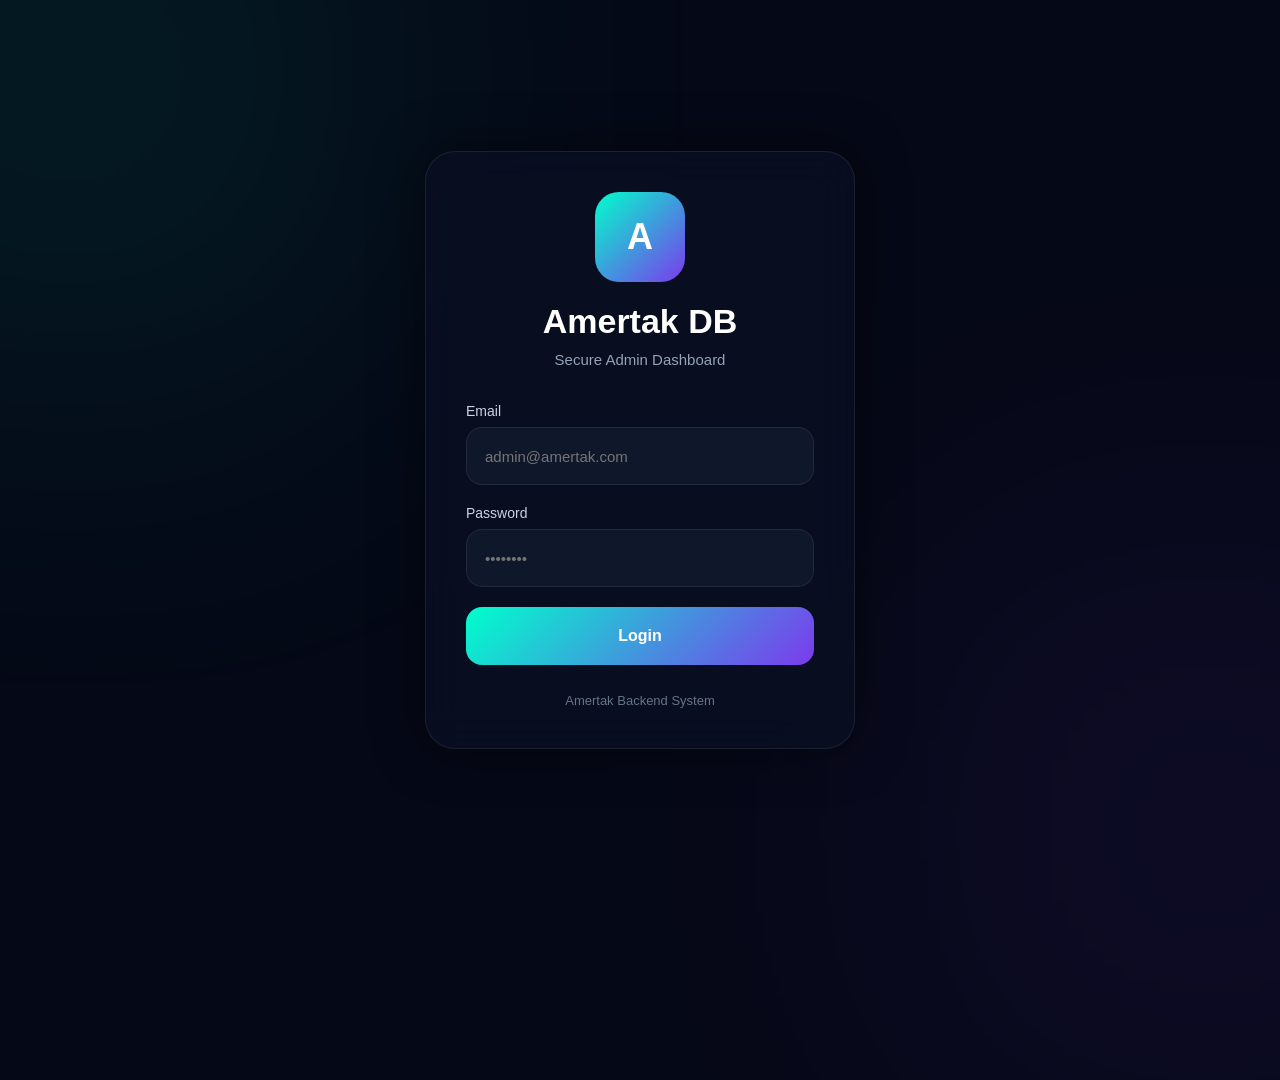
<file: admin/dashboard.html>
<!-- =========================
DASHBOARD.HTML
========================= -->
<!DOCTYPE html>
<html lang="en">
<head>

<meta charset="UTF-8">

<meta name="viewport"
content="width=device-width, initial-scale=1.0">

<title>Amertak Dashboard</title>

<style>

*{
    margin:0;
    padding:0;
    box-sizing:border-box;
    font-family:sans-serif;
}

body{
    background:#050816;
    color:#fff;
    min-height:100vh;
}

header{
    width:100%;
    padding:20px 40px;
    display:flex;
    justify-content:space-between;
    align-items:center;
    border-bottom:1px solid rgba(255,255,255,.08);
    background:rgba(10,15,35,.8);
    backdrop-filter:blur(15px);
    position:sticky;
    top:0;
    z-index:100;
}

.logo{
    font-size:28px;
    font-weight:bold;
    background:linear-gradient(
    135deg,
    #00ffcc,
    #7c3aed
    );
    -webkit-background-clip:text;
    -webkit-text-fill-color:transparent;
}

.logout-btn{
    border:none;
    padding:12px 22px;
    border-radius:14px;
    background:#ff4d6d;
    color:#fff;
    cursor:pointer;
    font-weight:bold;
}

.container{
    width:100%;
    max-width:1400px;
    margin:auto;
    padding:40px 20px;
}

.stats{
    display:grid;
    grid-template-columns:
    repeat(auto-fit,minmax(220px,1fr));
    gap:20px;
    margin-bottom:35px;
}

.card{
    background:#0f172a;
    border:1px solid rgba(255,255,255,.06);
    border-radius:24px;
    padding:25px;
}

.card h2{
    font-size:35px;
    margin-bottom:10px;
}

.card p{
    color:#94a3b8;
}

.orders-grid{
    display:grid;
    grid-template-columns:
    repeat(auto-fit,minmax(340px,1fr));
    gap:25px;
}

.order-card{
    background:#0f172a;
    border-radius:24px;
    overflow:hidden;
    border:1px solid rgba(255,255,255,.06);
}

.order-card img{
    width:100%;
    height:230px;
    object-fit:cover;
}

.order-content{
    padding:22px;
}

.order-content h3{
    margin-bottom:10px;
    font-size:24px;
}

.rank{
    color:#94a3b8;
    margin-bottom:15px;
}

.status{
    display:inline-block;
    padding:8px 16px;
    border-radius:999px;
    font-size:14px;
    margin-bottom:20px;
    font-weight:bold;
}

.actions{
    display:flex;
    gap:12px;
    flex-wrap:wrap;
}

.actions button{
    flex:1;
    min-width:100px;
    height:48px;
    border:none;
    border-radius:14px;
    color:#fff;
    cursor:pointer;
    font-weight:bold;
}

.approve{
    background:#00c896;
}

.reject{
    background:#ff4d6d;
}

.delete{
    background:#334155;
}

.loading{
    text-align:center;
    color:#94a3b8;
    padding:40px;
}

.empty{
    text-align:center;
    color:#64748b;
    padding:40px;
}

</style>

</head>
<body>

<header>

    <div class="logo">
        Amertak DB
    </div>

    <button
    class="logout-btn"
    onclick="logout()">

    Logout

    </button>

</header>

<div class="container">

    <div class="stats">

        <div class="card">

            <h2 id="totalOrders">
            0
            </h2>

            <p>Total Orders</p>

        </div>

        <div class="card">

            <h2 id="approvedOrders">
            0
            </h2>

            <p>Approved</p>

        </div>

        <div class="card">

            <h2 id="rejectedOrders">
            0
            </h2>

            <p>Rejected</p>

        </div>

    </div>

    <div
    class="orders-grid"
    id="orders">

    <div class="loading">
        Loading Orders...
    </div>

    </div>

</div>

<script>

const API =
"https://amertak-backend.onrender.com";

const ordersContainer =
document.getElementById(
"orders"
);

const token =
localStorage.getItem(
"token"
);

if(!token){

    location.href =
    "login.html";

}

async function loadOrders(){

    try{

        const response =
        await fetch(

            API + "/orders",

            {

                headers:{

                    Authorization:
                    `Bearer ${token}`

                }

            }

        );

        const orders =
        await response.json();

        if(

        orders.success === false

        ){

            localStorage.removeItem(
            "token"
            );

            location.href =
            "login.html";

            return;

        }

        ordersContainer.innerHTML =
        "";

        let approved = 0;
        let rejected = 0;

        document.getElementById(
        "totalOrders"
        ).innerText =
        orders.length;

        orders.forEach(order=>{

            let statusColor =
            "#334155";

            if(
            order.status ===
            "approved"
            ){

                approved++;

                statusColor =
                "#00c896";

            }

            if(
            order.status ===
            "rejected"
            ){

                rejected++;

                statusColor =
                "#ff4d6d";

            }

            ordersContainer.innerHTML += `

            <div class="order-card">

                <img
                src="${API}/uploads/${order.image}">

                <div class="order-content">

                    <h3>
                    ${order.username}
                    </h3>

                    <div class="rank">
                    Rank:
                    ${order.rank}
                    </div>

                    <div
                    class="status"

                    style="background:${statusColor}">

                    ${order.status}

                    </div>

                    <div class="actions">

                        <button
                        class="approve"

                        onclick="updateStatus(
                        '${order._id}',
                        'approved'
                        )">

                        Approve

                        </button>

                        <button
                        class="reject"

                        onclick="updateStatus(
                        '${order._id}',
                        'rejected'
                        )">

                        Reject

                        </button>

                        <button
                        class="delete"

                        onclick="deleteOrder(
                        '${order._id}'
                        )">

                        Delete

                        </button>

                    </div>

                </div>

            </div>

            `;

        });

        document.getElementById(
        "approvedOrders"
        ).innerText =
        approved;

        document.getElementById(
        "rejectedOrders"
        ).innerText =
        rejected;

        if(orders.length <= 0){

            ordersContainer.innerHTML =

            `<div class="empty">
            No Orders Found
            </div>`;

        }

    }

    catch(err){

        ordersContainer.innerHTML =

        `<div class="empty">
        Failed To Load Orders
        </div>`;

    }

}

loadOrders();

async function updateStatus(
id,
status
){

    await fetch(

        API + "/update-status",

        {

            method:"POST",

            headers:{

                "Content-Type":
                "application/json",

                Authorization:
                `Bearer ${token}`

            },

            body:JSON.stringify({

                id,
                status

            })

        }

    );

    loadOrders();

}

async function deleteOrder(id){

    const confirmDelete =
    confirm(
    "Delete this order?"
    );

    if(!confirmDelete){

        return;

    }

    await fetch(

        API +
        "/delete-order/" +
        id,

        {

            method:"DELETE",

            headers:{

                Authorization:
                `Bearer ${token}`

            }

        }

    );

    loadOrders();

}

function logout(){

    localStorage.removeItem(
    "token"
    );

    location.href =
    "login.html";

}

</script>

</body>
</html>
</file>
